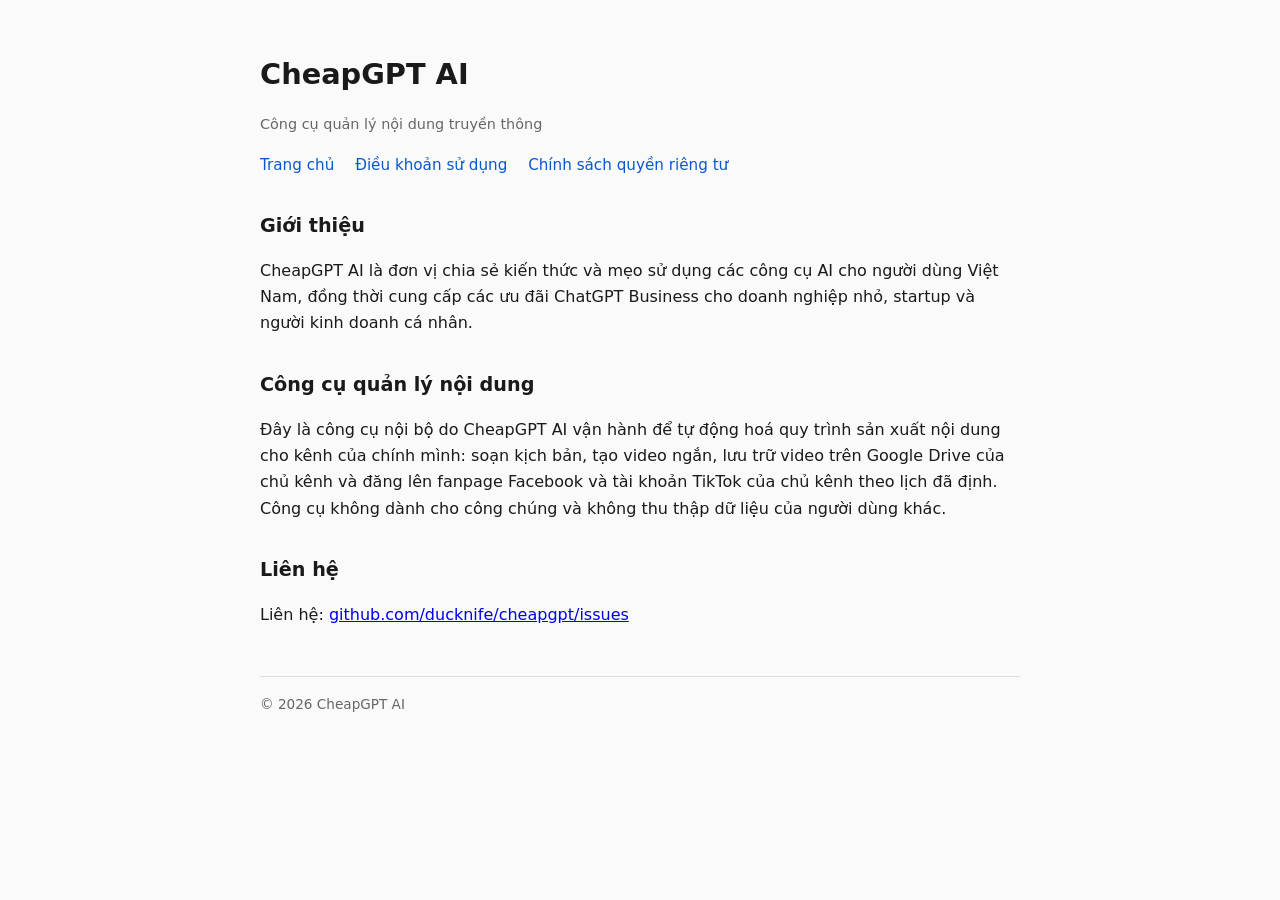
<file: index.html>
<!doctype html>
<html lang="vi">
<head>
<meta charset="utf-8">
<meta name="viewport" content="width=device-width, initial-scale=1">
<title>CheapGPT AI – Công cụ quản lý nội dung</title>
<meta name="description" content="CheapGPT AI: công cụ tự động hoá quy trình tạo và đăng video ngắn lên fanpage và TikTok.">
<link rel="stylesheet" href="style.css">
</head>
<body>
<main>
  <h1>CheapGPT AI</h1>
  <p class="muted">Công cụ quản lý nội dung truyền thông</p>
  <nav>
    <a href="index.html">Trang chủ</a>
    <a href="terms.html">Điều khoản sử dụng</a>
    <a href="privacy.html">Chính sách quyền riêng tư</a>
  </nav>

  <h2>Giới thiệu</h2>
  <p>
    CheapGPT AI là đơn vị chia sẻ kiến thức và mẹo sử dụng các công cụ AI cho người dùng Việt Nam,
    đồng thời cung cấp các ưu đãi ChatGPT Business cho doanh nghiệp nhỏ, startup và người kinh doanh cá nhân.
  </p>

  <h2>Công cụ quản lý nội dung</h2>
  <p>
    Đây là công cụ nội bộ do CheapGPT AI vận hành để tự động hoá quy trình sản xuất nội dung cho kênh của chính mình:
    soạn kịch bản, tạo video ngắn, lưu trữ video trên Google Drive của chủ kênh và đăng lên
    fanpage Facebook và tài khoản TikTok của chủ kênh theo lịch đã định.
    Công cụ không dành cho công chúng và không thu thập dữ liệu của người dùng khác.
  </p>

  <h2>Liên hệ</h2>
  <p>Liên hệ: <a href="https://github.com/ducknife/cheapgpt/issues">github.com/ducknife/cheapgpt/issues</a></p>

  <footer>© 2026 CheapGPT AI</footer>
</main>
</body>
</html>
</file>
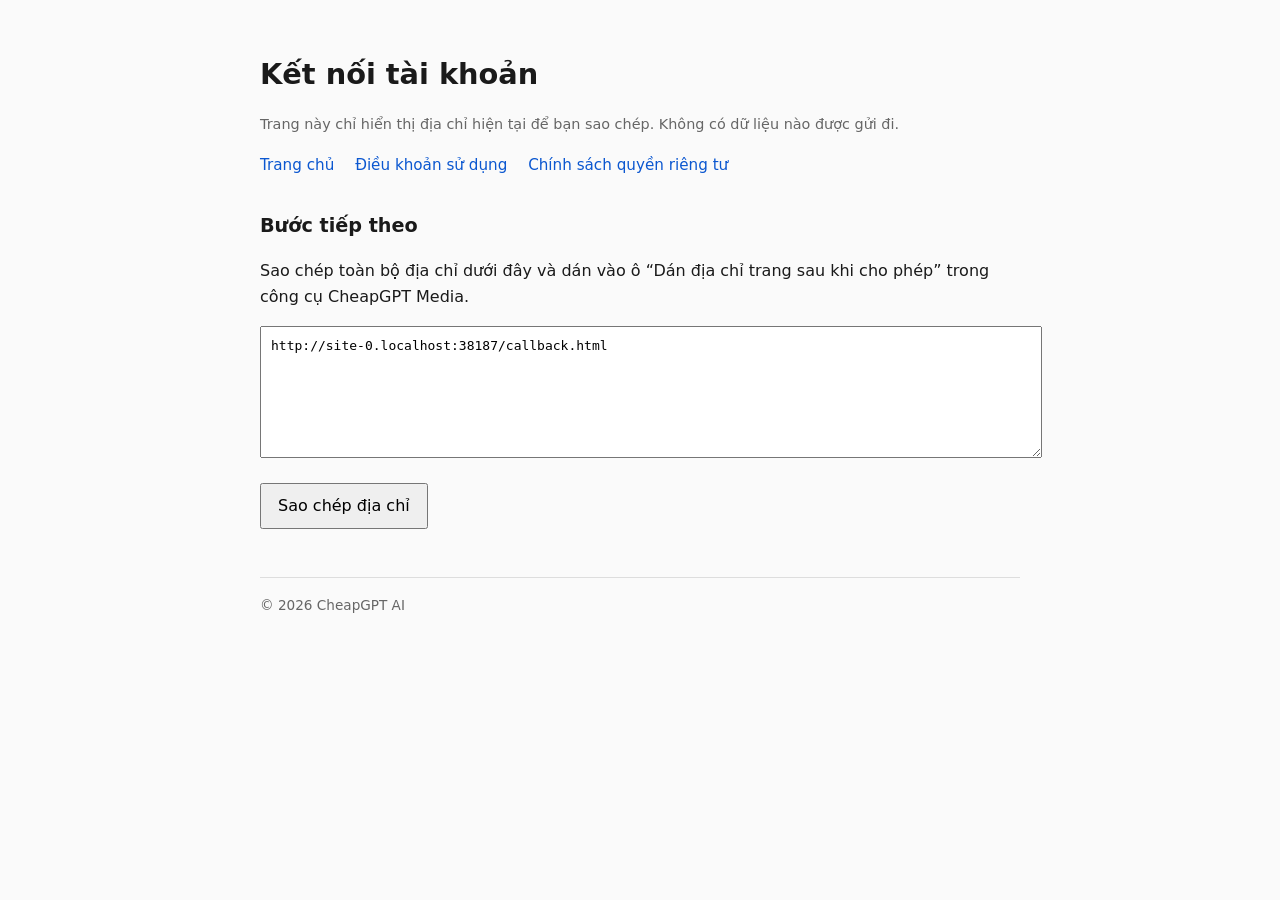
<file: callback.html>
<!doctype html>
<html lang="vi">
<head>
<meta charset="utf-8">
<meta name="viewport" content="width=device-width, initial-scale=1">
<title>Kết nối tài khoản – CheapGPT AI</title>
<meta name="robots" content="noindex">
<link rel="stylesheet" href="style.css">
</head>
<body>
<main>
  <h1>Kết nối tài khoản</h1>
  <p class="muted">Trang này chỉ hiển thị địa chỉ hiện tại để bạn sao chép. Không có dữ liệu nào được gửi đi.</p>
  <nav>
    <a href="index.html">Trang chủ</a>
    <a href="terms.html">Điều khoản sử dụng</a>
    <a href="privacy.html">Chính sách quyền riêng tư</a>
  </nav>

  <h2>Bước tiếp theo</h2>
  <p>Sao chép toàn bộ địa chỉ dưới đây và dán vào ô “Dán địa chỉ trang sau khi cho phép” trong công cụ CheapGPT Media.</p>
  <textarea id="u" readonly style="width:100%;min-height:110px;font:13px/1.4 monospace;padding:10px"></textarea>
  <p><button id="copy" style="padding:8px 16px;font:inherit;cursor:pointer">Sao chép địa chỉ</button> <span id="msg" class="muted"></span></p>

  <footer>© 2026 CheapGPT AI</footer>
</main>
<script>
  var box = document.getElementById("u");
  box.value = location.href;
  document.getElementById("copy").onclick = function () {
    box.select();
    var done = function () { document.getElementById("msg").textContent = "Đã sao chép."; };
    (navigator.clipboard ? navigator.clipboard.writeText(box.value) : Promise.reject()).then(done, function () {
      document.execCommand("copy"); done();
    });
  };
</script>
</body>
</html>
</file>
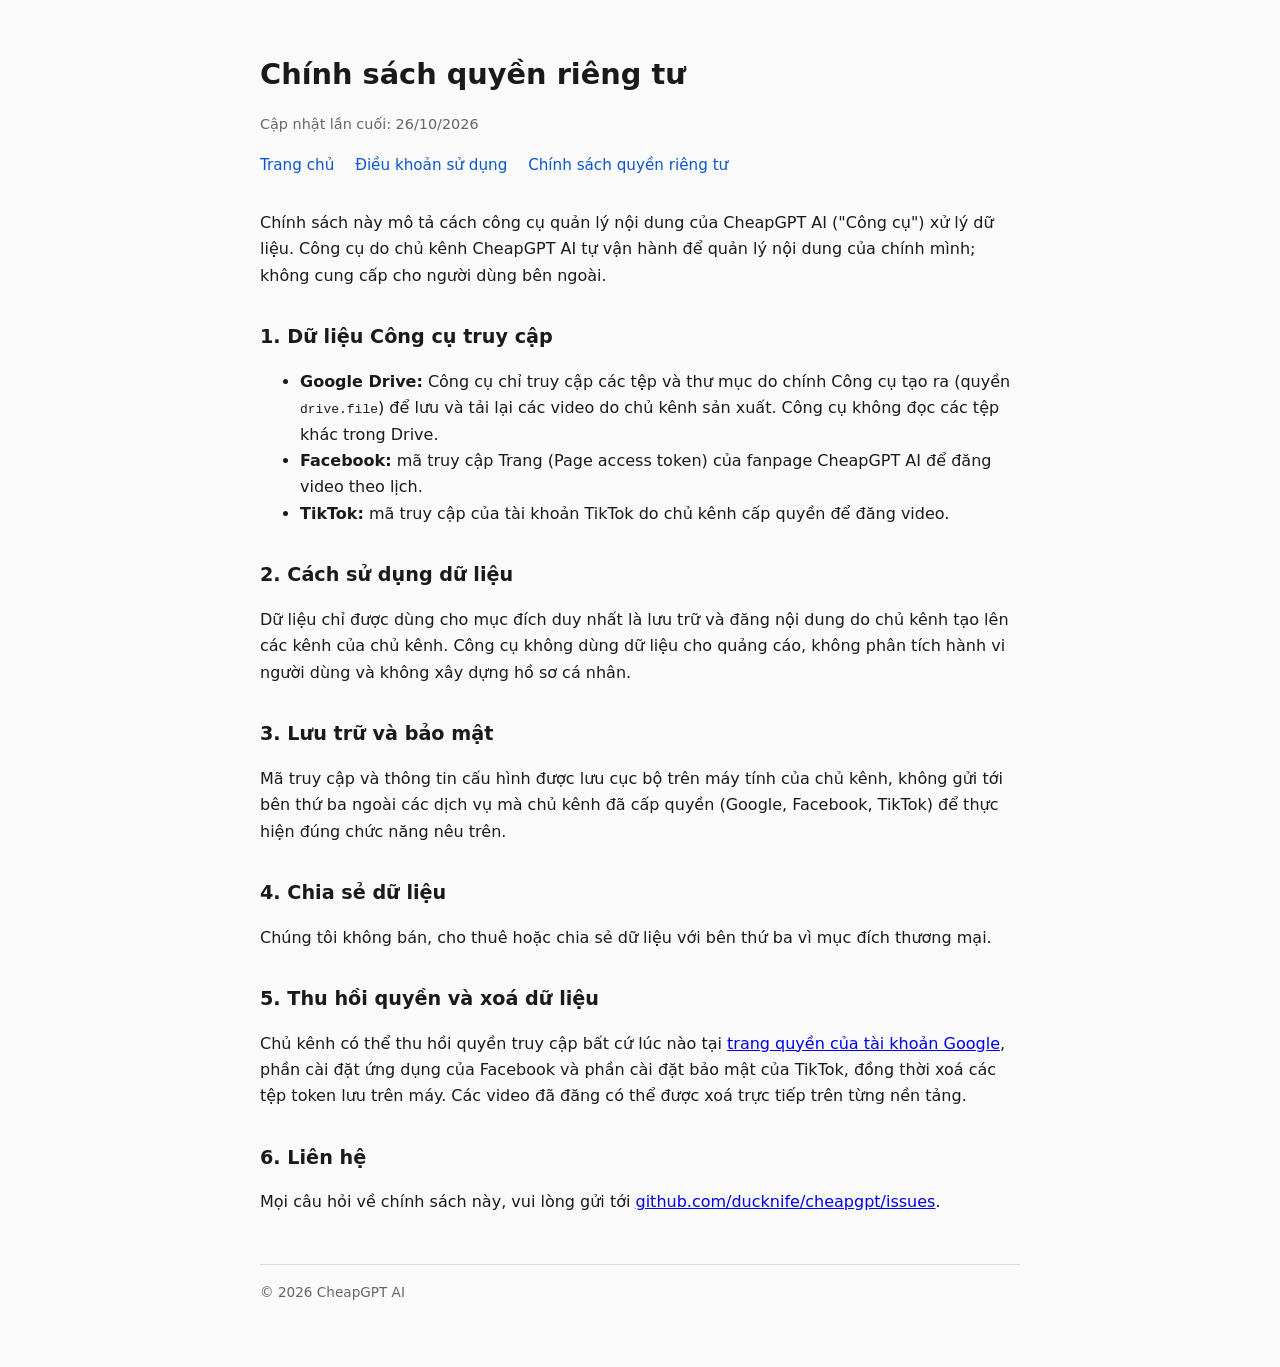
<file: privacy.html>
<!doctype html>
<html lang="vi">
<head>
<meta charset="utf-8">
<meta name="viewport" content="width=device-width, initial-scale=1">
<title>Chính sách quyền riêng tư – CheapGPT AI</title>
<link rel="stylesheet" href="style.css">
</head>
<body>
<main>
  <h1>Chính sách quyền riêng tư</h1>
  <p class="muted">Cập nhật lần cuối: 26/10/2026</p>
  <nav>
    <a href="index.html">Trang chủ</a>
    <a href="terms.html">Điều khoản sử dụng</a>
    <a href="privacy.html">Chính sách quyền riêng tư</a>
  </nav>

  <p>
    Chính sách này mô tả cách công cụ quản lý nội dung của CheapGPT AI ("Công cụ") xử lý dữ liệu.
    Công cụ do chủ kênh CheapGPT AI tự vận hành để quản lý nội dung của chính mình;
    không cung cấp cho người dùng bên ngoài.
  </p>

  <h2>1. Dữ liệu Công cụ truy cập</h2>
  <ul>
    <li><strong>Google Drive:</strong> Công cụ chỉ truy cập các tệp và thư mục do chính Công cụ tạo ra
      (quyền <code>drive.file</code>) để lưu và tải lại các video do chủ kênh sản xuất. Công cụ không đọc các tệp khác trong Drive.</li>
    <li><strong>Facebook:</strong> mã truy cập Trang (Page access token) của fanpage CheapGPT AI để đăng video theo lịch.</li>
    <li><strong>TikTok:</strong> mã truy cập của tài khoản TikTok do chủ kênh cấp quyền để đăng video.</li>
  </ul>

  <h2>2. Cách sử dụng dữ liệu</h2>
  <p>
    Dữ liệu chỉ được dùng cho mục đích duy nhất là lưu trữ và đăng nội dung do chủ kênh tạo lên các kênh của chủ kênh.
    Công cụ không dùng dữ liệu cho quảng cáo, không phân tích hành vi người dùng và không xây dựng hồ sơ cá nhân.
  </p>

  <h2>3. Lưu trữ và bảo mật</h2>
  <p>
    Mã truy cập và thông tin cấu hình được lưu cục bộ trên máy tính của chủ kênh, không gửi tới bên thứ ba
    ngoài các dịch vụ mà chủ kênh đã cấp quyền (Google, Facebook, TikTok) để thực hiện đúng chức năng nêu trên.
  </p>

  <h2>4. Chia sẻ dữ liệu</h2>
  <p>Chúng tôi không bán, cho thuê hoặc chia sẻ dữ liệu với bên thứ ba vì mục đích thương mại.</p>

  <h2>5. Thu hồi quyền và xoá dữ liệu</h2>
  <p>
    Chủ kênh có thể thu hồi quyền truy cập bất cứ lúc nào tại
    <a href="https://myaccount.google.com/permissions">trang quyền của tài khoản Google</a>,
    phần cài đặt ứng dụng của Facebook và phần cài đặt bảo mật của TikTok,
    đồng thời xoá các tệp token lưu trên máy. Các video đã đăng có thể được xoá trực tiếp trên từng nền tảng.
  </p>

  <h2>6. Liên hệ</h2>
  <p>Mọi câu hỏi về chính sách này, vui lòng gửi tới <a href="https://github.com/ducknife/cheapgpt/issues">github.com/ducknife/cheapgpt/issues</a>.</p>

  <footer>© 2026 CheapGPT AI</footer>
</main>
</body>
</html>
</file>
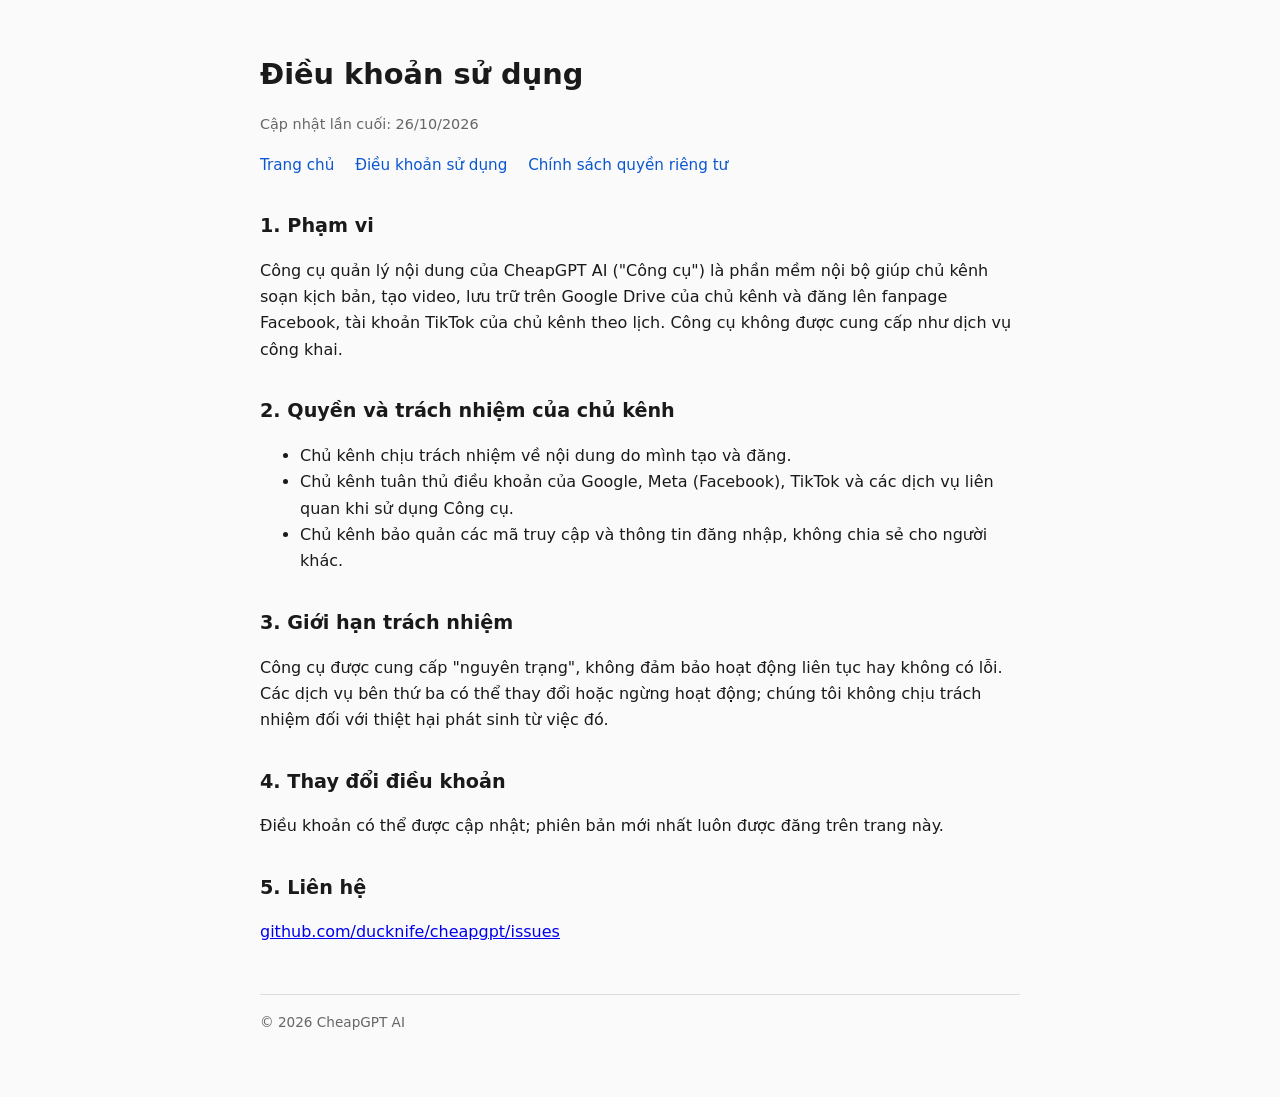
<file: terms.html>
<!doctype html>
<html lang="vi">
<head>
<meta charset="utf-8">
<meta name="viewport" content="width=device-width, initial-scale=1">
<title>Điều khoản sử dụng – CheapGPT AI</title>
<link rel="stylesheet" href="style.css">
</head>
<body>
<main>
  <h1>Điều khoản sử dụng</h1>
  <p class="muted">Cập nhật lần cuối: 26/10/2026</p>
  <nav>
    <a href="index.html">Trang chủ</a>
    <a href="terms.html">Điều khoản sử dụng</a>
    <a href="privacy.html">Chính sách quyền riêng tư</a>
  </nav>

  <h2>1. Phạm vi</h2>
  <p>
    Công cụ quản lý nội dung của CheapGPT AI ("Công cụ") là phần mềm nội bộ giúp chủ kênh soạn kịch bản,
    tạo video, lưu trữ trên Google Drive của chủ kênh và đăng lên fanpage Facebook, tài khoản TikTok của chủ kênh theo lịch.
    Công cụ không được cung cấp như dịch vụ công khai.
  </p>

  <h2>2. Quyền và trách nhiệm của chủ kênh</h2>
  <ul>
    <li>Chủ kênh chịu trách nhiệm về nội dung do mình tạo và đăng.</li>
    <li>Chủ kênh tuân thủ điều khoản của Google, Meta (Facebook), TikTok và các dịch vụ liên quan khi sử dụng Công cụ.</li>
    <li>Chủ kênh bảo quản các mã truy cập và thông tin đăng nhập, không chia sẻ cho người khác.</li>
  </ul>

  <h2>3. Giới hạn trách nhiệm</h2>
  <p>
    Công cụ được cung cấp "nguyên trạng", không đảm bảo hoạt động liên tục hay không có lỗi.
    Các dịch vụ bên thứ ba có thể thay đổi hoặc ngừng hoạt động; chúng tôi không chịu trách nhiệm đối với
    thiệt hại phát sinh từ việc đó.
  </p>

  <h2>4. Thay đổi điều khoản</h2>
  <p>Điều khoản có thể được cập nhật; phiên bản mới nhất luôn được đăng trên trang này.</p>

  <h2>5. Liên hệ</h2>
  <p><a href="https://github.com/ducknife/cheapgpt/issues">github.com/ducknife/cheapgpt/issues</a></p>

  <footer>© 2026 CheapGPT AI</footer>
</main>
</body>
</html>
</file>
<file: style.css>
body { font-family: system-ui, -apple-system, "Segoe UI", Roboto, sans-serif; line-height: 1.65; color: #1a1a1a; background: #fafafa; margin: 0; }
main { max-width: 760px; margin: 0 auto; padding: 32px 20px 64px; }
h1 { font-size: 1.8rem; margin-bottom: .2rem; }
h2 { font-size: 1.2rem; margin-top: 2rem; }
nav { margin: 1rem 0 2rem; font-size: .95rem; }
nav a { margin-right: 1rem; color: #0b57d0; text-decoration: none; }
nav a:hover { text-decoration: underline; }
.muted { color: #666; font-size: .9rem; }
footer { margin-top: 3rem; color: #666; font-size: .85rem; border-top: 1px solid #ddd; padding-top: 1rem; }
</file>
